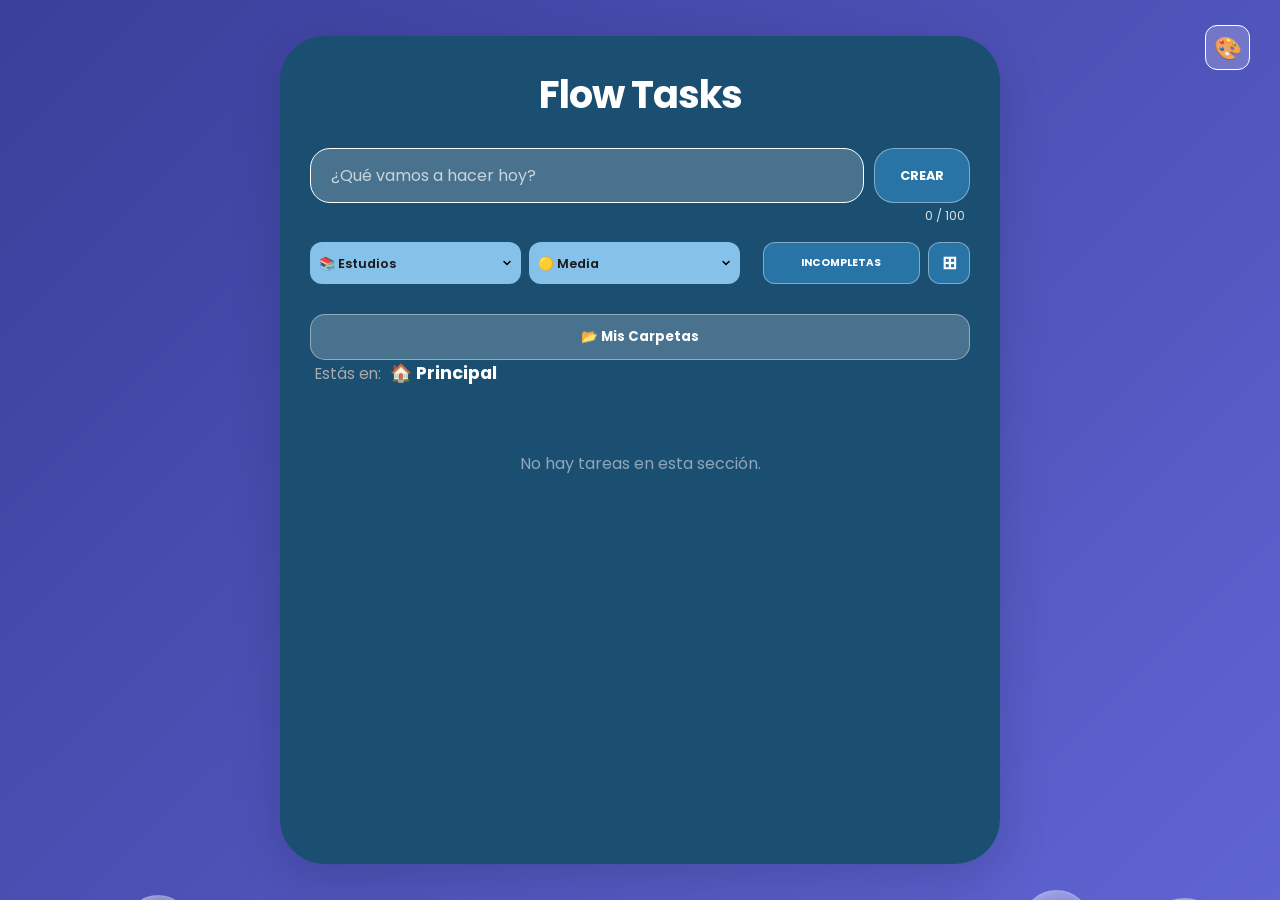
<file: index.html>
<!DOCTYPE html>
<html lang="es">
<head>
    <meta charset="UTF-8">
    <meta name="viewport" content="width=device-width, initial-scale=1.0">
    <title>Flow Tasks</title>
    <link rel="stylesheet" href="style.css">
    <link rel="stylesheet" href="fondo.css">
    <link href="https://fonts.googleapis.com/css2?family=Poppins:wght@300;400;600;700&display=swap" rel="stylesheet">
</head>
<body>
    
    <div class="blob b1"></div>
    <div class="blob b2"></div>

    <div id="tema-oceano" class="dynamic-bg active-bg">
        <div class="burbujas">
            <div></div><div></div><div></div><div></div><div></div><div></div><div></div><div></div>
        </div>
    </div>

    <div id="tema-lluvia" class="dynamic-bg">
        <div class="shuvia"></div>
    </div>

    <div id="tema-nieve" class="dynamic-bg">
        <div class="Lluvia-nieve"></div>
        <div class="muñeco-contenedor">
            <div class="cuerpo base"></div>
            <div class="cuerpo medio"></div>
            <div class="cuerpo cabeza">
                <div class="ojo ojo-izq"></div>
                <div class="ojo ojo-der"></div>
                <div class="nariz"></div>
            </div>
            <div class="sombrero"></div><div class="bufanda"></div>
        </div>
        <div class="suelo-nieve"></div>
    </div>

    <button id="theme-btn" onclick="openThemeModal()" title="Cambiar Entorno">🎨</button>

    <div class="glass-container">
        <header>
            <h1>Flow Tasks</h1>
        </header>

        <div class="input-section">
            <div class="input-row">
                <input type="text" id="task-input" placeholder="¿Qué vamos a hacer hoy?">
                <button id="add-btn">CREAR</button>
            </div>
            <div id="char-count" class="char-count">0 / 100</div>
            
            <div class="selectors-row">
                <select id="category-select" class="compact-select">
                    <option value="📚 Estudios">📚 Estudios</option>
                    <option value="🏠 Hogar">🏠 Hogar</option>
                    <option value="💼 Trabajo">💼 Trabajo</option>
                </select>

                <select id="priority-select" class="compact-select">
                    <option value="Alta">🔴 Alta</option>
                    <option value="Media" selected>🟡 Media</option>
                    <option value="Baja">🟢 Baja</option>
                </select>
                
                <button id="filter-btn" class="toggle-filter">Incompletas</button>
                <button id="view-btn" class="toggle-view">⊞</button>
            </div>
        </div>

        <div class="folder-header">
            <button onclick="openFolderManager()" class="btn-folder-manager">📂 Mis Carpetas</button>
        </div>

        <main id="todo-list" class="task-list"></main>
    </div>

    <div id="task-modal" class="modal">
        <div class="modal-content glass-card">
            <div class="modal-header">
                <h2>Detalles de Tarea</h2>
                <span class="close-btn">&times;</span>
            </div>
            <div id="modal-body"></div>
        </div>
    </div>

    <div id="folder-modal" class="modal">
        <div class="folder-modal-content">
            <h3>Nueva Carpeta</h3>
            <label>Nombre de la carpeta:</label>
            <input id="folder-name-input" type="text" maxlength="30" class="folder-input">

            <h4>Seleccionar tareas:</h4>
            <div id="folder-task-list" class="folder-task-list"></div>

            <div class="folder-modal-buttons">
                <button id="folder-create-btn" class="folder-btn-create">Crear</button>
                <button id="folder-cancel-btn" class="folder-btn-cancel">Cancelar</button>
            </div>
        </div>
    </div>

    <div id="folder-manager-modal" class="modal">
        <div class="modal-content glass-card folder-manage-content">
            <div class="modal-header">
                <h2>Gestión de Carpetas</h2>
                <span class="close-btn" onclick="closeFolderManager()">&times;</span>
            </div>
            <div id="folder-manager-list" class="folder-grid"></div>
            <button onclick="createFolder()" class="btn-create-large">+ Crear Nueva Carpeta</button>
        </div>
    </div>

    <div id="delete-folder-modal" class="modal">
        <div class="delete-folder-content">
            <h3>Eliminar carpeta</h3>
            <p>Las tareas serán movidas a la página principal.</p>
            <div class="delete-folder-buttons">
                <button id="confirm-delete-folder" class="btn-confirm-delete">Eliminar</button>
                <button onclick="closeDeleteFolderModal()" class="btn-cancel-delete">Cancelar</button>
            </div>
        </div>
    </div>

    <div id="edit-folder-modal" class="modal">
        <div class="modal-content edit-folder-content">
            <button onclick="closeEditFolderModal()" class="close-btn-alt">✖</button>
            <h2 class="edit-folder-title">Editar Carpeta</h2>
            
            <div class="edit-folder-input-group">
                <label>Nuevo nombre de la carpeta:</label>
                <input type="text" id="edit-folder-input" class="edit-input">
            </div>

            <div class="edit-folder-buttons">
                <button onclick="saveEditFolder()" class="btn-modal-save">Guardar</button>
                <button onclick="closeEditFolderModal()" class="btn-modal-cancel">Cancelar</button>
            </div>
        </div>
    </div>

    <div id="theme-modal" class="modal">
        <div class="modal-content glass-card theme-modal-content">
            <span class="close-btn" onclick="closeThemeModal()">&times;</span>
            <h2 class="theme-title">Apariencia</h2>
            
            <button onclick="toggleThemeList()" class="btn-folder-manager dropdown-btn">
                <span>🎨 Temas Predeterminados</span>
                <span id="theme-dropdown-icon" class="dropdown-icon">▼</span>
            </button>
            
            <div id="theme-list-container" class="dropdown-list">
                <button onclick="changeTheme('tema-oceano')" class="btn-move-folder theme-option-btn">🌊 Océano Profundo</button>
                <button onclick="changeTheme('tema-lluvia')" class="btn-move-folder theme-option-btn">🌧️ Tarde Lluviosa</button>
                <button onclick="changeTheme('tema-nieve')" class="btn-move-folder theme-option-btn">❄️ Nevado</button>
            </div>

            <button onclick="toggleCustomList()" class="btn-folder-manager dropdown-btn">
                <span>⚙️ Personalización</span>
                <span id="custom-dropdown-icon" class="dropdown-icon">▼</span>
            </button>
            
            <div id="custom-list-container" class="dropdown-list text-left">
                <div class="color-picker-row">
                    <label class="custom-label">Fondo Principal:</label>
                    <input type="color" id="color-app-bg" oninput="applyCustomColors()" class="custom-color-input">
                </div>
                
                <div class="color-picker-row">
                    <label class="custom-label">Fondo de Tareas:</label>
                    <input type="color" id="color-task-bg" oninput="applyCustomColors()" class="custom-color-input">
                </div>

                <div class="color-picker-row">
                    <label class="custom-label">Botones:</label>
                    <input type="color" id="color-btn-bg" oninput="applyCustomColors()" class="custom-color-input">
                </div>

                <hr class="custom-divider">

                <div class="color-picker-row">
                    <label class="custom-label">Tamaño de Letra:</label>
                    <div style="display: flex; gap: 5px;">
                        <button onclick="changeFontSize(-1)" class="btn-move-folder btn-font-size">A-</button>
                        <button onclick="changeFontSize(1)" class="btn-move-folder btn-font-size">A+</button>
                    </div>
                </div>
                
            </div>
        </div>
    </div>

<div id="easter-egg-modal" class="modal">
        <div class="modal-content glass-card" style="text-align: center; max-width: 320px; border: 2px solid rgba(255, 255, 255, 0.8);">
            <span class="close-btn" onclick="closeEasterEgg()">&times;</span>
            <h2 style="font-size: 2.5rem; margin: 10px 0;">⛄</h2>
            <h3 style="font-size: 1.5rem; font-weight: 700; color: white; margin: 0;">¡Secreto Descubierto!</h3>
            <p style="font-size: 1.2rem; font-weight: bold; color: #A9B1E6; margin-top: 15px; background: rgba(0,0,0,0.2); padding: 10px; border-radius: 10px;">
                Yoxz estuvo aquí
            </p>
        </div>
</div>
    <script src="app.js"></script>
    <div id="toast-container" class="toast-container"></div>
</body>
</html>
</file>
<file: style.css>
/* =========================================
   CONFIGURACIÓN BASE Y VARIABLES
========================================= */
:root {
    --main-bg: #E1EBFA;          
    --app-bg: #8990E1;           
    --task-card-bg: #C1C6F0;     
    
    --priority-high: #D19494;    
    --priority-medium: #F3E5AB;  
    --priority-low: #C1E1C1;     
    
    --text-primary: #FFFFFF;     
    --text-task: #1A1A1A;        
    --font-family: 'Poppins', sans-serif;
}

* { 
    box-sizing: border-box; 
    font-family: var(--font-family);
    -webkit-tap-highlight-color: transparent; 
    scrollbar-width: none;          
    scrollbar-color: #A9B1E6 rgba(255, 255, 255, 0.1); 
}

html {
    font-size: var(--base-font-size, 16px);
    transition: font-size 0.3s ease;
}

::-webkit-scrollbar {
    width: 8px;            
    height: 8px;            
}

::-webkit-scrollbar-track {
    background: rgba(255, 255, 255, 0.1); 
    border-radius: 10px;
}

::-webkit-scrollbar-thumb {
    background: #A9B1E6;     
    border: 2px solid var(--app-bg); 
    border-radius: 10px;
}

::-webkit-scrollbar-thumb:hover {
    background: #FFFFFF;     
}

body {
    margin: 0; 
    height: 100vh;
    display: flex;
    justify-content: center;
    align-items: center;
}

/* =========================================
   PANEL PRINCIPAL
========================================= */
.glass-container {
    background-color: var(--app-bg);
    border-radius: 45px; 
    width: 95%;          
    max-width: 720px;     
    height: 92vh;
    padding: 30px;
    color: var(--text-primary);
    box-shadow: 0 15px 50px rgba(0,0,0,0.15);
    display: flex;
    flex-direction: column;
    overflow-x: hidden;   
    position: relative;
    z-index: 10;
}

header { 
    display: flex; 
    justify-content: center; 
    margin-bottom: 25px; 
}

h1 { 
    font-weight: 700; 
    font-size: 2.4rem; 
    margin: 0; 
    letter-spacing: -1px;
}

/* =========================================
   SECCIÓN DE ENTRADA (INPUT + BOTÓN)
========================================= */
.input-section { 
    display: flex; 
    flex-direction: column; 
    gap: 12px; 
    margin-bottom: 20px; 
}

.input-row { 
    display: flex; 
    gap: 10px; 
}

#task-input {
    flex: 5; 
    height: 55px;
    background: rgba(255, 255, 255, 0.2);
    border: 1.5px solid white;
    border-radius: 20px;
    color: white;
    padding: 0 20px;
    font-size: 1rem;
    outline: none;
}

#task-input::placeholder {
    color: rgba(255,255,255,0.7);
}

#add-btn {
    flex: 0.8; 
    height: 55px;
    background: #A9B1E6;
    border: 1.5px solid white;
    border-radius: 20px;
    color: white;
    font-size: 0.8rem; 
    font-weight: 700;
    cursor: pointer;
    transition: 0.3s;
    display: flex;
    justify-content: center;
    align-items: center;
}

#add-btn:hover {
    transform: scale(1.05);
    background: #9299DF;
}

.char-count {
    font-size: 0.8rem;
    color: rgba(255,255,255,0.8);
    text-align: right;
    margin-top: -8px;
    margin-bottom: 5px;
    padding-right: 5px;
    transition: color 0.2s ease;
}

/* =========================================
   SELECTORES Y FILTROS
========================================= */
.selectors-row { 
    display: flex; 
    gap: 8px; 
    align-items: center;
}

.compact-select {
    flex: 1;
    height: 42px;
    border-radius: 12px;
    border: none;
    padding: 0 9px;
    background: var(--task-card-bg);
    color: var(--text-task);
    font-weight: 600;
    font-size: 0.8rem;
    cursor: pointer;
    outline: none;
    appearance: none;
    -webkit-appearance: none;
    background-image: url("data:image/svg+xml;charset=UTF-8,%3Csvg xmlns='http://www.w3.org/2000/svg' width='12' height='12' viewBox='0 0 24 24' fill='none' stroke='black' stroke-width='3' stroke-linecap='round' stroke-linejoin='round'%3E%3Cpath d='M6 9l6 6 6-6'%3E%3C/path%3E%3C/svg%3E");
    background-repeat: no-repeat;
    background-position: right 8px center;
}

.toggle-filter {
    flex: 0.7; 
    margin-left: 15px;
    height: 42px;
    background: #A9B1E6;
    border: 1.5px solid white;
    border-radius: 12px;
    color: white;
    font-weight: 700;
    font-size: 0.65rem; 
    cursor: pointer;
    transition: 0.3s;
    text-transform: uppercase;
    display: flex;
    justify-content: center;
    align-items: center;
    white-space: nowrap;
    padding: 0 10px;
    position: relative;
}

.toggle-filter:hover {
    transform: scale(1.05);
    background: #9299DF;
    z-index: 10;
}

.toggle-filter.active-hechas {
    background: var(--priority-low); 
    color: #155724;
    border-color: white;
}

.toggle-filter.active-hechas:hover {
    transform: scale(1.05);
    background: #a3d9af; 
}

.toggle-view {
    flex: 0 0 42px;
    height: 42px;
    background: #A9B1E6;
    border: 1.5px solid white;
    border-radius: 12px;
    color: white;
    font-weight: 700;
    font-size: 1.1rem;
    cursor: pointer;
    transition: 0.3s;
    display: flex;
    justify-content: center;
    align-items: center;
    padding: 0;
    position: relative;
}

.toggle-view:hover {
    transform: scale(1.05);
    background: #9299DF;
    z-index: 10;
}

/* =========================================
   CARPETAS 
========================================= */
.folder-tabs, #folder-tabs {
    display: flex !important;
    flex-direction: row !important;
    align-items: center;
    gap: 10px;
    margin-top: 10px;
    margin-bottom: 15px;
    overflow-x: auto;
    white-space: nowrap;
    width: 100%;
    padding-bottom: 10px;
}

.folder-tab {
    background: rgba(255,255,255,0.25);
    border: 1px solid rgba(255,255,255,0.4);
    padding: 6px 14px;
    border-radius: 10px;
    color: white;
    font-weight: 600;
    cursor: pointer;
    white-space: nowrap;
    transition: 0.2s ease;
    height: 42px;
    display: inline-flex !important;
    align-items: center;
    flex-shrink: 0;
}

.folder-tab.active {
    background: white;
    color: #4A4A4A;
}

.folder-tab.add {
    font-size: 1.2rem;
    padding: 6px 12px;
}

/* =========================================
   ESTRUCTURA BASE DE TAREAS
========================================= */
.task-card {
    border-radius: 22px;
    cursor: pointer;
    transition: transform 0.3s ease, background 0.3s ease;
    display: flex;
    justify-content: space-between;
    align-items: center;
    box-sizing: border-box;
}

.task-info {
    display: flex;
    flex-direction: column; 
    gap: 8px;
    flex-grow: 1;
}

.tags {
    display: flex;
    gap: 8px;
    align-items: center;
}

.tag {
    display: inline-block;
    padding: 4px 12px;
    border-radius: 10px;
    font-size: 0.75rem;
    font-weight: 700;
}

.tag.Alta { background: var(--priority-high); color: white; }
.tag.Media { background: var(--priority-medium); color: #856404; }
.tag.Baja { background: var(--priority-low); color: #155724; }
.tag.category { background: rgba(255, 255, 255, 0.4); color: #444; }

.actions {
    margin-left: 15px;
    display: flex;
    gap: 8px;
    align-items: center;
    justify-content: flex-end;
}

.status-btn {
    font-size: 1.5rem;
    background: none;
    border: none;
    cursor: pointer;
    opacity: 0.6;
    transition: 0.3s;
}

.status-btn:hover {
    opacity: 1;
    transform: scale(1.1);
}

.task-card.cancelada {
    opacity: 0.7;
    filter: grayscale(0.5);
    text-decoration: line-through;
}

.task-card.cancelada .status-btn, 
.task-card.cancelada .actions button {
    border: none !important;      
    outline: none !important;     
    box-shadow: none !important;  
    background: transparent !important;
    text-decoration: none !important; 
}

.task-card.cancelada .status-btn::before,
.task-card.cancelada .status-btn::after {
    display: none !important;
    content: none !important;
}

/* =========================================
   MODO LISTA
========================================= */
.task-list:not(.grid-view) .task-card {
    background: var(--task-card-bg);
    border: 1px solid rgba(255,255,255,0.3);
    padding: 12px 18px;
    margin-bottom: 12px;
    min-height: 62px;
    flex-direction: row;
}

.task-list:not(.grid-view) .task-card:hover {
    transform: translateX(5px);
    background: #ced3f5;
}

.task-list:not(.grid-view) .task-info {
    min-width: 0;
}

.task-list:not(.grid-view) .task-info strong {
    white-space: nowrap;
    overflow: hidden;
    text-overflow: ellipsis;
    color: var(--text-task);
    font-size: 1.1rem;
    display: block;
}

/* =========================================
   MODO CUADRITOS
========================================= */
.task-list.grid-view {
    display: flex;
    flex-wrap: wrap;
    gap: 10px;
    align-content: flex-start;
}

.task-list.grid-view .task-card {
    flex: 0 0 calc(50% - 5px);
    background: var(--task-card-bg) !important;
    border: 1.5px solid rgba(255,255,255,0.45);
    backdrop-filter: blur(6px);
    padding: 18px;
    height: 140px;
    flex-direction: column;
    align-items: flex-start; 
    position: relative;
}

.task-list.grid-view .task-card:hover {
    transform: translateY(-4px) scale(1.02);
    background: rgba(255,255,255,0.45);
}

.task-list.grid-view .task-info { 
    width: 100%; 
    height: 100%;
    display: flex;
    flex-direction: column;
    justify-content: space-between;
}

.task-list.grid-view .task-info strong {
    font-size: 1rem;
    font-weight: 600;
    color: #1A1A1A;
    line-height: 1.2;
    word-break: break-word;
    display: -webkit-box;
    -webkit-line-clamp: 3;
    line-clamp: 3;
    -webkit-box-orient: vertical;
    overflow: hidden;
}

.task-list.grid-view .tags {
    padding-right: 35px; 
}

.task-list.grid-view .actions {
    position: absolute;
    bottom: 18px;
    right: 18px; 
    margin: 0;
}

/* =========================================
   TODOS LOS MODALES
========================================= */
.modal, #folder-modal, #delete-folder-modal {
    display: none;
    position: fixed;
    z-index: 1000;
    left: 0; top: 0;
    width: 100%; height: 100%;
    background: rgba(0,0,0,0.6);
    backdrop-filter: blur(5px);
    justify-content: center;
    align-items: center;
}

.modal-content, .folder-modal-content, .delete-folder-content {
    background: var(--app-bg);
    padding: 30px;
    border-radius: 30px;
    width: 90%;
    max-width: 400px;
    border: 1px solid white;
    color: white;
    position: relative;
    text-align: left;
}

.modal-content.glass-card {
    padding: 35px;
    border: none;
    max-width: 450px;
    box-shadow: 0 20px 40px rgba(0,0,0,0.3);
}

.modal-header h2 {
    font-size: 1.8rem;
    font-weight: 700;
    margin: 0;
}

.close-btn {
    cursor: pointer;
    font-size: 2rem;
    position: absolute;
    right: 20px;
    top: 10px;
}

.edit-label {
    display: block;
    margin-top: 15px;
    font-size: 0.9rem;
    font-weight: 600;
    color: rgba(255, 255, 255, 0.9);
    margin-left: 5px;
}

.edit-input, .folder-input {
    width: 100%;
    padding: 15px 20px;
    margin-top: 8px;
    border-radius: 20px;
    border: 1px solid rgba(255, 255, 255, 0.2);
    background: rgba(0, 0, 0, 0.15) !important; 
    color: white !important; 
    font-size: 1.1rem;
    font-family: inherit;
    outline: none;
    box-sizing: border-box;
    transition: 0.3s;
}

.edit-input:focus {
    background: rgba(0, 0, 0, 0.25) !important;
    border: 1px solid rgba(255, 255, 255, 0.5);
}

.edit-input:disabled {
    opacity: 0.6;
    cursor: not-allowed;
    background: rgba(0, 0, 0, 0.1) !important;
}

.edit-char-count {
    text-align: right !important;
    padding-right: 30px !important; 
    display: block;
    width: 100%;
    font-size: 0.8rem;
    color: rgba(255,255,255,0.8);
    margin-top: 5px;
}

.modal-info-row {
    display: flex;
    justify-content: space-between;
    align-items: center;
    margin-top: 20px;
    margin-bottom: 30px;
}

.modal-category {
    font-size: 1rem;
    font-weight: 600;
}

.modal-priority-pill {
    /* Quitamos el background de aquí para que lo den las clases específicas */
    color: #1A1A1A;
    padding: 6px 18px;
    border-radius: 12px;
    font-weight: 700;
    font-size: 0.9rem;
}

/* Color Verde Pastel para Baja */
.modal-priority-pill.Baja {
    background: var(--priority-low) !important; /* Usa la variable #C1E1C1 definida en tu :root */
    color: #155724 !important;
}

/* Color Amarillo para Media */
.modal-priority-pill.Media {
    background: var(--priority-medium) !important;
    color: #856404 !important;
}

/* Color Rojo para Alta */
.modal-priority-pill.Alta {
    background: var(--priority-high) !important;
    color: white !important;
}

.modal-actions-row {
    display: flex;
    gap: 15px;
    margin-bottom: 20px;
}

.btn-modal-save {
    flex: 1;
    background: white !important;
    color: #8990E1 !important;
    border-radius: 25px;
    padding: 14px;
    font-weight: 700;
    border: none;
    cursor: pointer;
}

.btn-modal-close {
    flex: 1;
    background: rgba(255, 255, 255, 0.2) !important;
    color: white;
    border-radius: 25px;
    padding: 14px;
    font-weight: 700;
    border: none;
    cursor: pointer;
}

.btn-modal-delete-danger {
    width: 100%;
    background: rgba(211, 118, 118, 0.1);
    color: #ffb3b3;
    border: 1.5px solid #ff4d4d !important; 
    border-radius: 25px;
    padding: 12px;
    font-weight: 600;
    cursor: pointer;
    display: flex;
    justify-content: center;
    align-items: center;
    gap: 8px;
}

#folder-selector {
    max-height: 200px;
    overflow-y: visible;
}

#folder-selector-list {
    max-height: 180px;
    overflow-y: auto;
}

.btn-move-folder {
    width: 100%;
    margin: 15px 0; 
    padding: 14px;
    border-radius: 20px; 
    border: 1px solid rgba(255, 255, 255, 0.4) !important;
    background: rgba(255, 255, 255, 0.15) !important;
    color: white !important;
    font-weight: 600;
    font-size: 0.95rem;
    cursor: pointer;
    display: flex;
    justify-content: center;
    align-items: center;
    gap: 10px;
    transition: 0.3s ease;
}

.btn-move-folder:hover {
    background: rgba(255, 255, 255, 0.25) !important;
    transform: translateY(-2px);
}

.btn-folder-manager {
    background: rgba(255, 255, 255, 0.2);
    border: 1px solid rgba(255, 255, 255, 0.4);
    color: white;
    padding: 12px 20px;
    border-radius: 15px;
    cursor: pointer;
    font-weight: bold;
    width: 100%; 
    transition: 0.3s;
}

.folder-grid {
    display: flex;
    flex-direction: column;
    gap: 12px;
    margin-top: 20px;
    max-height: 350px;
    overflow-y: auto;
}

.folder-manage-card {
    background: rgba(255, 255, 255, 0.1);
    padding: 12px 18px;
    border-radius: 18px;
    display: flex;
    justify-content: space-between;
    align-items: center;
    border: 1px solid rgba(255, 255, 255, 0.1);
}

.folder-manage-actions {
    display: flex;
    gap: 8px;
}

.btn-folder-action {
    padding: 8px 12px;
    border-radius: 10px;
    border: none;
    cursor: pointer;
    font-weight: bold;
    font-size: 0.85rem;
}

.btn-open { background: #8990E1; color: white; }
.btn-edit { background: #F3E5AB; color: #856404; }
.btn-delete-folder { background: #D19494; color: white; }

.active-folder-highlight {
    background: rgba(255, 255, 255, 0.3) !important;
    border: 2px solid #ffffff !important;
}

.active-folder-highlight small {
    background: #8990E1;
    padding: 2px 6px;
    border-radius: 5px;
    font-size: 0.7rem;
}

.folder-task-list {
    max-height: 150px;
    overflow-y: auto;
    background: rgba(255,255,255,0.15);
    padding: 10px;
    border-radius: 10px;
    margin-top: 10px;
}

.folder-task-list label {
    display: flex;
    align-items: center;
    gap: 8px;
    margin-bottom: 6px;
}

.folder-modal-buttons, .delete-folder-buttons {
    display: flex;
    gap: 10px;
    margin-top: 20px;
}

.folder-btn-create, .btn-cancel-delete {
    flex: 1;
    padding: 10px;
    border: none;
    border-radius: 10px;
    background: white;
    color: #8990E1;
    font-weight: bold;
    cursor: pointer;
}

.folder-btn-cancel, .btn-confirm-delete {
    flex: 1;
    padding: 10px;
    border: none;
    border-radius: 10px;
    background: #D19494;
    color: white;
    font-weight: bold;
    cursor: pointer;
}

.delete-folder-btn {
    background: transparent;
    border: none;
    color: white;
    cursor: pointer;
    margin-left: 8px;
    font-size: 0.9rem;
}

/* =========================================
   NOTIFICACIONES (TOAST)
========================================= */
.toast-container {
    position: fixed;
    bottom: 25px;
    left: 25px;
    z-index: 9999;
    display: flex;
    flex-direction: column-reverse;
    gap: 10px;
    pointer-events: none;
}

.toast {
    background: var(--priority-high); 
    color: white;
    padding: 14px 22px;
    border-radius: 18px;
    box-shadow: 0 10px 25px rgba(0,0,0,0.2);
    font-weight: 600;
    font-size: 0.85rem;
    border: 2px solid white;
    pointer-events: auto;
    animation: slideUpIn 0.5s cubic-bezier(0.175, 0.885, 0.32, 1.275) forwards, 
               fadeOut 0.5s ease 2.5s forwards;
}

@keyframes slideUpIn {
    from { transform: translateX(-50px) translateY(50px); opacity: 0; }
    to { transform: translateX(0) translateY(0); opacity: 1; }
}

@keyframes fadeOut {
    from { opacity: 1; transform: scale(1); }
    to { opacity: 0; transform: scale(0.9); }
}
/* Botón flotante de Temas */
#theme-btn {
    position: fixed !important; 
    top: 25px !important; 
    right: 30px !important; 
    z-index: 999999 !important; 
    width: 45px; 
    height: 45px; 
    font-size: 1.4rem; 
    background: rgba(255,255,255,0.2); 
    border: 1.5px solid white; 
    border-radius: 12px; 
    cursor: pointer; 
    display: flex; 
    justify-content: center; 
    align-items: center; 
    padding: 0;
    backdrop-filter: blur(5px);
    transition: transform 0.3s ease, background 0.3s ease;
}
#theme-btn:hover {
    background: rgba(255, 255, 255, 0.4);
    transform: scale(1.1) rotate(10deg);
}

/* Modal Gestión de Carpetas */
.folder-header { margin-top: 10px; }
.folder-manage-content { max-width: 500px; }
.btn-create-large {
    width: 100%; 
    margin-top: 20px; 
    padding: 12px; 
    border-radius: 15px; 
    border: none; 
    background: white; 
    color: var(--app-bg); 
    font-weight: bold; 
    cursor: pointer;
    transition: 0.3s;
}
.btn-create-large:hover { transform: translateY(-2px); box-shadow: 0 5px 15px rgba(0,0,0,0.1); }

/* Modal Editar Carpeta */
.edit-folder-content { max-width: 400px; padding: 25px; text-align: center; }
.close-btn-alt { position: absolute; top: 15px; right: 15px; background: none; border: none; color: white; font-size: 1.2rem; cursor: pointer; font-weight: bold; }
.edit-folder-title { margin-top: 0; font-size: 1.4rem; }
.edit-folder-input-group { margin-bottom: 25px; text-align: left; }
.edit-folder-input-group label { font-size: 0.85rem; opacity: 0.9; margin-bottom: 8px; display: block; }
.edit-folder-buttons { display: flex; gap: 12px; }
.btn-modal-cancel { flex: 1; padding: 12px; border-radius: 15px; border: none; background: #D19494; color: white; font-weight: bold; cursor: pointer; font-size: 1rem; transition: transform 0.1s; }

/* Modal Apariencia / Temas */
.theme-modal-content { max-width: 350px; text-align: center; }
.theme-title { margin-bottom: 20px; }
.dropdown-btn { display: flex; justify-content: space-between; align-items: center; margin-bottom: 10px; }
.dropdown-icon { font-size: 0.8rem; opacity: 0.8; }
.dropdown-list { display: none; flex-direction: column; gap: 10px; background: rgba(0, 0, 0, 0.15); padding: 15px; border-radius: 15px; border: 1px solid rgba(255, 255, 255, 0.1); margin-bottom: 10px; }
.dropdown-list.text-left { text-align: left; }
.theme-option-btn { margin: 0; }
.color-picker-row { display: flex; justify-content: space-between; align-items: center; }
.custom-label { color: white; font-size: 0.9rem; }
.custom-color-input { background: transparent; border: none; cursor: pointer; height: 30px; padding: 0; }
.custom-divider { border: 0.5px solid rgba(255,255,255,0.2); width: 100%; margin: 15px 0; }
.btn-font-size { margin: 0; padding: 5px 15px; width: auto; }
.btn-add-custom { width: 100%; margin-top: 5px; padding: 12px; border-radius: 15px; border: 1px solid rgba(255,255,255,0.4); background: rgba(255,255,255,0.2); color: white; font-weight: bold; cursor: pointer; transition: background 0.3s; }
.btn-add-custom:hover { background: rgba(255,255,255,0.3); }

/* =========================================
   VISTA MÓVIL
========================================= */
@media (max-width: 600px) {
    
    .selectors-row {
        flex-wrap: wrap;
        gap: 5px;
    }
    
    .compact-select {
        flex: 1 1 calc(50% - 6px);
        height: 40px;
        font-size: 0.75rem;
    }

    .toggle-filter {
        flex: 1 1 calc(50% - 6px); 
        height: 38px;
        font-size: 0.65rem;
        margin-left: 0;
        padding: 0;
    }

    .toggle-view {
        flex: 0;
        width: 28px;
        height: 38px;
        padding: 0;
        font-size: 0.8rem;
        border-radius: 10px;
    }

    .task-list.grid-view .task-info strong {
        white-space: nowrap !important;
        overflow: hidden !important;
        text-overflow: ellipsis !important;
        display: block;
        width: 100%;
        max-width: 100%;
    }

    #theme-btn {
        top: 15px !important;
        right: 15px !important;
        width: 40px;
        height: 40px;
        font-size: 1.2rem;
    }

    body {
        overflow-x: hidden;
    }
    
    .glass-container {
        width: 95% !important;
        margin: 15px auto !important;
        padding: 15px !important;
        box-sizing: border-box !important;
    }

    .input-row {
        display: flex !important;
        flex-direction: row !important;
        width: 100% !important;
        gap: 8px !important;
    }
    
    #task-input {
        flex: 1 !important; 
        min-width: 0 !important;
    }
    
    #add-btn {
        padding: 10px 15px !important; 
        flex-shrink: 0 !important; 
    }

    .task-card {
        padding: 15px 10px !important;
        gap: 10px !important;
    }
    
    .task-info .tags {
        display: flex;
        flex-wrap: wrap; 
        gap: 5px;
        max-width: 80%; 
    }
    
    .status-btn {
        flex-shrink: 0 !important;
    }
    
    .task-list.grid-view {
        display: grid !important;
        grid-template-columns: repeat(2, 1fr) !important;
        gap: 10px !important;
        display: flex;
    }

    .task-list.grid-view .task-card {
        width: 100% !important;
        max-width: 100% !important;
        margin: 0 !important;
        padding: 12px 10px !important;
        height: auto !important;
        min-height: 110px !important;
    }

    .task-list.grid-view .tag {
        font-size: 0.65rem !important;
        padding: 3px 6px !important;
    }

    .task-list.grid-view .task-info strong {
        font-size: 0.9rem !important;
        white-space: normal !important;
        word-wrap: break-word !important;
    }
}
</file>
<file: fondo.css>
/* =========================================
   PALETAS DE COLORES DINÁMICAS (TEMAS)
========================================= */
/*NO TOCAR NI COMBINAR CON EL STYLES, SINO ME PONGO ANGRY */
/*  TEMA OCÉANO  */
body.tema-oceano {
    --app-bg: #1B4F72;       
    --task-card-bg: #85C1E9; 
    --btn-bg: #2874A6;       
    --btn-hover: #154360;    
}

/*  TEMA LLUVIA  */
body.tema-lluvia {
    --app-bg: #424949;       
    --task-card-bg: #A6ACAF; 
    --btn-bg: #717D7E;       
    --btn-hover: #515A5A;
}

/*  TEMA NIEVE  */
body.tema-nieve {
    --app-bg: #5DADE2;       
    --task-card-bg: #D6EAF8; 
    --btn-bg: #3498DB;       
    --btn-hover: #2874A6;
}
#add-btn, .toggle-filter, .toggle-view, .btn-folder-action.btn-open {
    background-color: var(--btn-bg, #A9B1E6) !important;
    border-color: rgba(255, 255, 255, 0.4) !important;
}
#add-btn:hover, .toggle-filter:hover, .toggle-view:hover {
    background-color: var(--btn-hover, #9299DF) !important;
}
/* =========================================
   SISTEMA DE FONDOS DINÁMICOS
========================================= */
.dynamic-bg {
    position: fixed;
    top: 0; left: 0;
    width: 100vw; height: 100vh;
    z-index: -2; 
    display: none; 
    overflow: hidden;
}

.dynamic-bg.active-bg {
    display: block; 
}

/* --- 1. Burbujas --- */
#tema-oceano {
    background: linear-gradient(135deg, #3a3f9a 0%, #5f64d3 100%);
    
}
.burbujas div {
    background: linear-gradient(135deg, rgba(255, 255, 255, 0.4) 0%, rgba(201, 206, 240, 0.3) 100%); 
    border: 1px solid rgba(255, 255, 255, 0.2); 
    box-shadow: inset 0 0 10px rgba(255, 255, 255, 0.2);
    border-radius: 100%;
    position: absolute;
    bottom: -50px;
    animation: animarburbujas 4s linear infinite;
}
.burbujas div:nth-child(1){ width: 50px; height: 45px; left: 1%; animation-duration: 5.5s; }
.burbujas div:nth-child(2){ width: 60px; height: 55px; left: 10%; animation-duration: 8s; }
.burbujas div:nth-child(3){ width: 30px; height: 27px; left: 20%; animation-duration: 5s; }
.burbujas div:nth-child(4){ width: 65px; height: 60px; left: 80%; animation-duration: 10s; }
.burbujas div:nth-child(5){ width: 55px; height: 50px; left: 85%; animation-duration: 6.5s; }
.burbujas div:nth-child(6){ width: 65px; height: 52px; left: 90%; animation-duration: 7s; }

@keyframes animarburbujas {
    0% { transform: scale(0.5); bottom: -50px; }
    50% { margin-left: 15px; opacity: 0.5; }
    100% { transform: scale(1) rotate(90deg); bottom: 105vh; opacity: 0; }
}

/* --- 2. LLUVIA --- */
#tema-lluvia {
    background: linear-gradient(135deg, #2c3e50 0%, #7f8c8d 100%);
}

#tema-lluvia .shuvia {
    position: absolute; 
    width: 100%; 
    height: 100%;
    animation: fondoshuvia 10s linear infinite;
}

@keyframes fondoshuvia {
    0%, 100% { backdrop-filter: blur(0); }
    50% { backdrop-filter: blur(2px); }
}
.particula-lluvia {
    background: rgba(255, 255, 255, 0.6); 
    position: absolute; 
    width: 1.5px; 
    height: 15px; 
    top: -50px;   
    animation-name: caer-lluvia-recta;
    animation-timing-function: linear;
    animation-iteration-count: infinite;
}
@keyframes caer-lluvia-recta {
    0% { 
        top: -20px; 
        opacity: 0; 
    }
    10% { 
        opacity: 1; 
    }
    100% { 
        top: 105vh; 
        opacity: 1; 
    }
}
/* --- 3. NIEVE --- */
#tema-nieve {
    background: linear-gradient(135deg, #a1c4fd 0%, #c2e9fb 100%);
}

.particula-nieve {
    background: white; 
    border-radius: 50%;
    position: absolute; 
    width: 6px; 
    height: 6px; 
    top: -50px;
    animation: caer-nieve-diagonal linear infinite;
    box-shadow: 0 0 5px rgba(255,255,255,0.8);
}

@keyframes caer-nieve-diagonal {
    0% { 
        top: -10px; 
        transform: translateX(0); 
        }
    100% { 
        top: 105vh; 
        transform: translateX(-250px); 
    }
}

/* suelo del estilo de nieve :p */

.suelo-nieve {
    position: absolute;
    bottom: -10vh; 
    left: -5vw;
    width: 110vw; 
    height: 20vh; 
    background-color: #ffffff;
    border-radius: 30%; 
    box-shadow: inset 0 20px 30px rgba(164, 195, 210, 0.3);
    z-index: 10; 
}
/* muñeco de nieve*/
.muñeco-contenedor {
    position: absolute;
    bottom: 7vh; 
    left: 10%;
    transform: translateX(-50%); 
    width: 200px;
    height: 300px;
    z-index: 10; 
}

.cuerpo {
    position: absolute;
    background-color: #ffffff;
    border-radius: 50%;
    left: 50%;
    transform: translateX(-50%);
    box-shadow: inset -10px -10px 20px rgba(116, 150, 181, 0.2), 
                0 5px 10px rgba(0,0,0,0.1);
}

.base {
    width: 150px;
    height: 150px;
    bottom: 0;
    z-index: 1;
}

.medio {
    width: 110px;
    height: 110px;
    bottom: 100px; 
    z-index: 2;
}

.medio::after, .medio::before {
    content: '';
    position: absolute;
    width: 12px;
    height: 12px;
    background-color: #2c3e50; 
    border-radius: 50%;
    left: 50%;
    transform: translateX(-50%);
}

.medio::before { top: 30px; }
.medio::after { top: 60px; }
.cabeza {
    width: 80px;
    height: 80px;
    bottom: 180px; 
    z-index: 3;
    background-color: #fff; 
}

.ojo {
    position: absolute;
    width: 10px;
    height: 10px;
    background-color: #2c3e50;
    border-radius: 50%;
    top: 25px;
}

.ojo-izq { left: 20px; }
.ojo-der { right: 20px; }
.nariz {
    position: absolute;
    width: 0;
    height: 0;
    border-left: 5px solid transparent;
    border-right: 30px solid transparent;
    border-bottom: 5px solid #e67e22; 
    top: 40px;
    left: 63%;
    transform: translateX(-50%) rotate(10deg);  
}

.bufanda {
    position: absolute;
    width: 90px;
    height: 20px;
    background-color: #e74c3c; 
    border-radius: 10px;
    bottom: 185px; 
    left: 50%;
    transform: translateX(-50%);
    z-index: 4;
    box-shadow: 0 3px 5px rgba(0,0,0,0.2);
}

.bufanda::after {
    content: '';
    position: absolute;
    width: 20px;
    height: 40px;
    background-color: #e74c3c; 
    border-radius: 5px;
    right: 15px;
    top: 10px;
}

.sombrero {
    position: absolute;
    width: 70px;
    height: 60px;
    bottom: 240px; 
    left: 48%;
    transform: translateX(-50%) rotate(-5deg); 
    z-index: 5;
}

.sombrero::after {
    content: '';
    position: absolute;
    width: 100%;
    height: 100%;
    background-color: #34495e; 
    border-radius: 5px 5px 0 0;
    bottom: 5px;
}

.sombrero::before {
    content: '';
    position: absolute;
    width: 120%;
    height: 10px;
    background-color: #2c3e50; 
    border-radius: 5px;
    bottom: 0;
    left: -10%;
}
.nariz {
    cursor: pointer !important;
    transition: transform 0.3s ease !important;
    pointer-events: auto !important; 
    z-index: 100 !important; 
}
.nariz:hover {
    transform: translateX(-50%) rotate(15deg) scale(1.2) !important;
    filter: brightness(1.2);
}
.Lluvia-nieve, .particula-nieve, .shuvia, .suelo-nieve, .dynamic-bg {
    pointer-events: none !important; 
}
.glass-container, .modal, #theme-btn {
    pointer-events: auto !important;
}
.sombrero {
    cursor: pointer !important; 
    pointer-events: auto !important; 
    z-index: 100 !important; 
    transition: transform 1s cubic-bezier(0.25, 1, 0.5, 1), opacity 1s ease !important; 
}

.sombrero-volando {
    transform: translate(150px, -200px) rotate(360deg) !important;
    opacity: 0; 
}
@keyframes vuelo {
    0%   { transform: translate(-50%, 0px) rotate(-5deg); opacity: 1; }
    20%  { transform: translate(100px, -150px) rotate(180deg); opacity: 1; }
    100% { transform: translate(1000px, -400px) rotate(1440deg); opacity: 0; }
}

.sombrero-acrobata {
    animation: vuelo 3.5s ease-in-out forwards !important;
}
</file>
